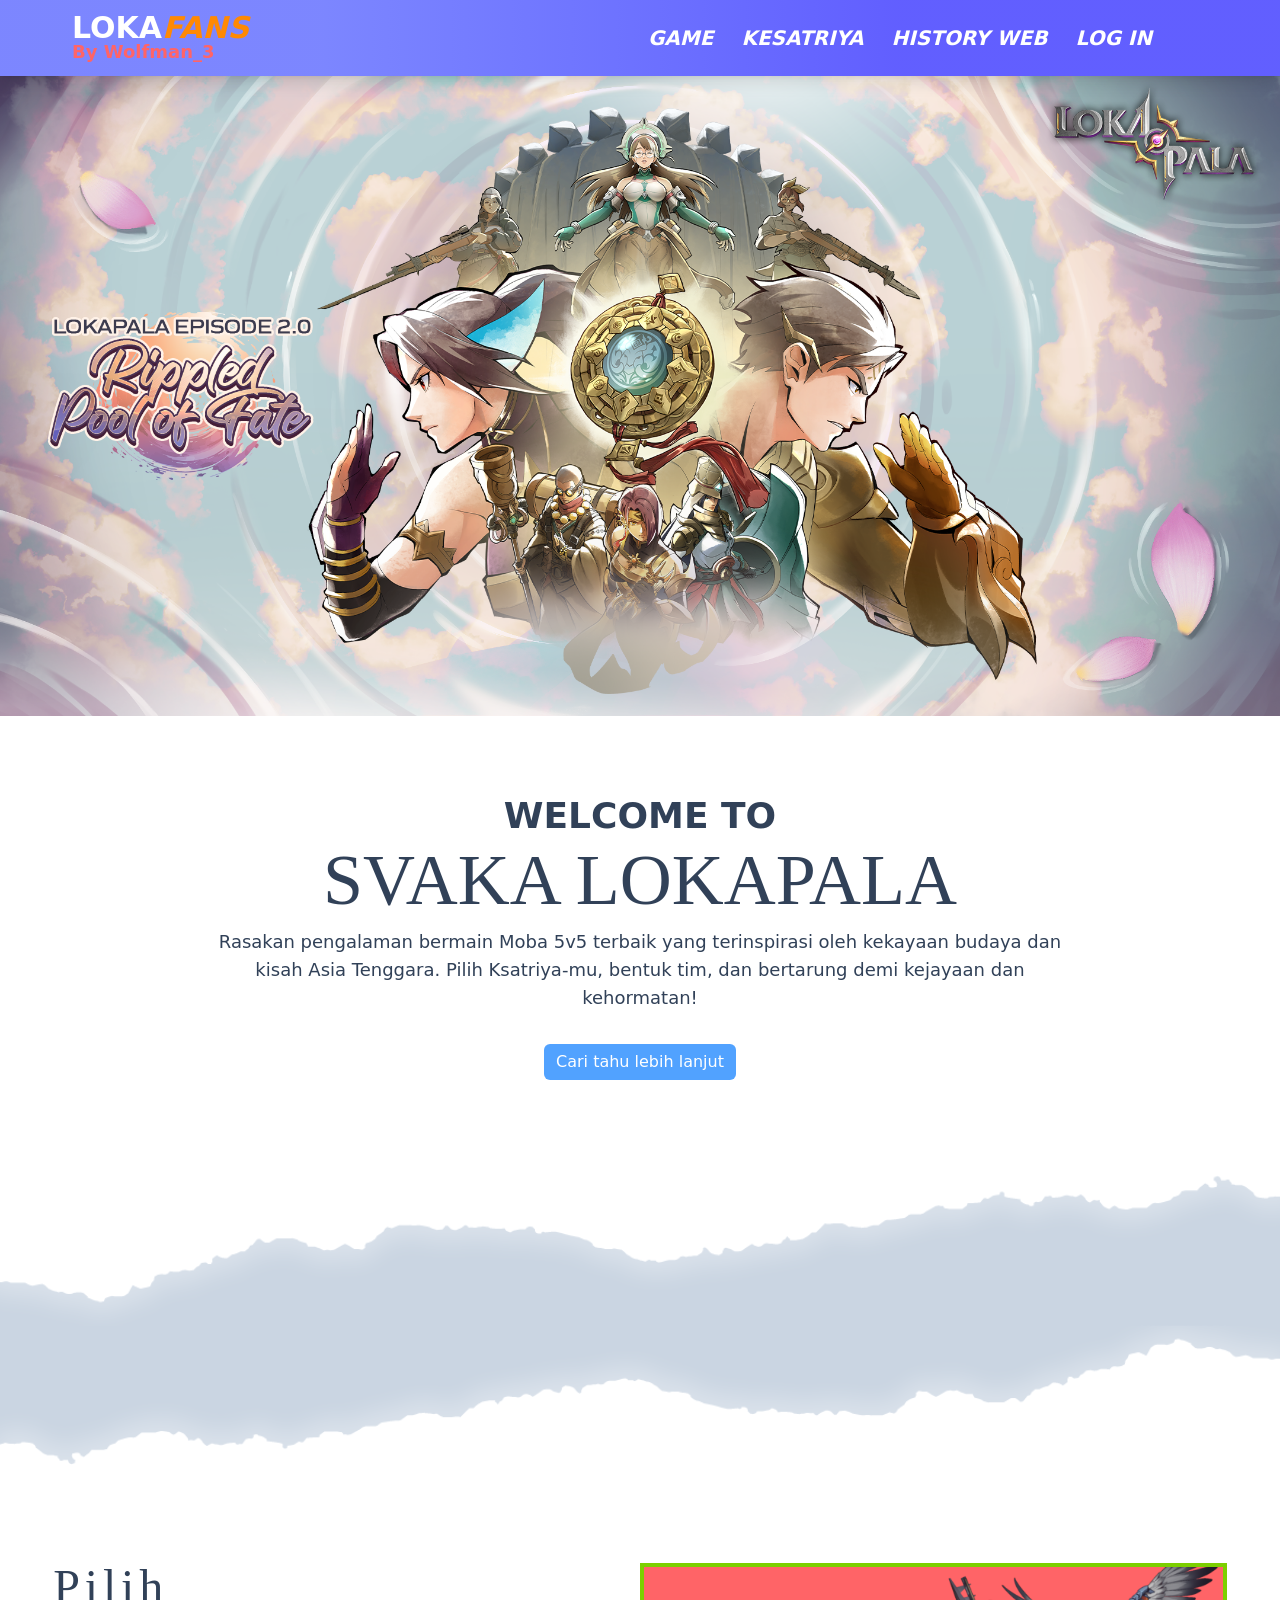
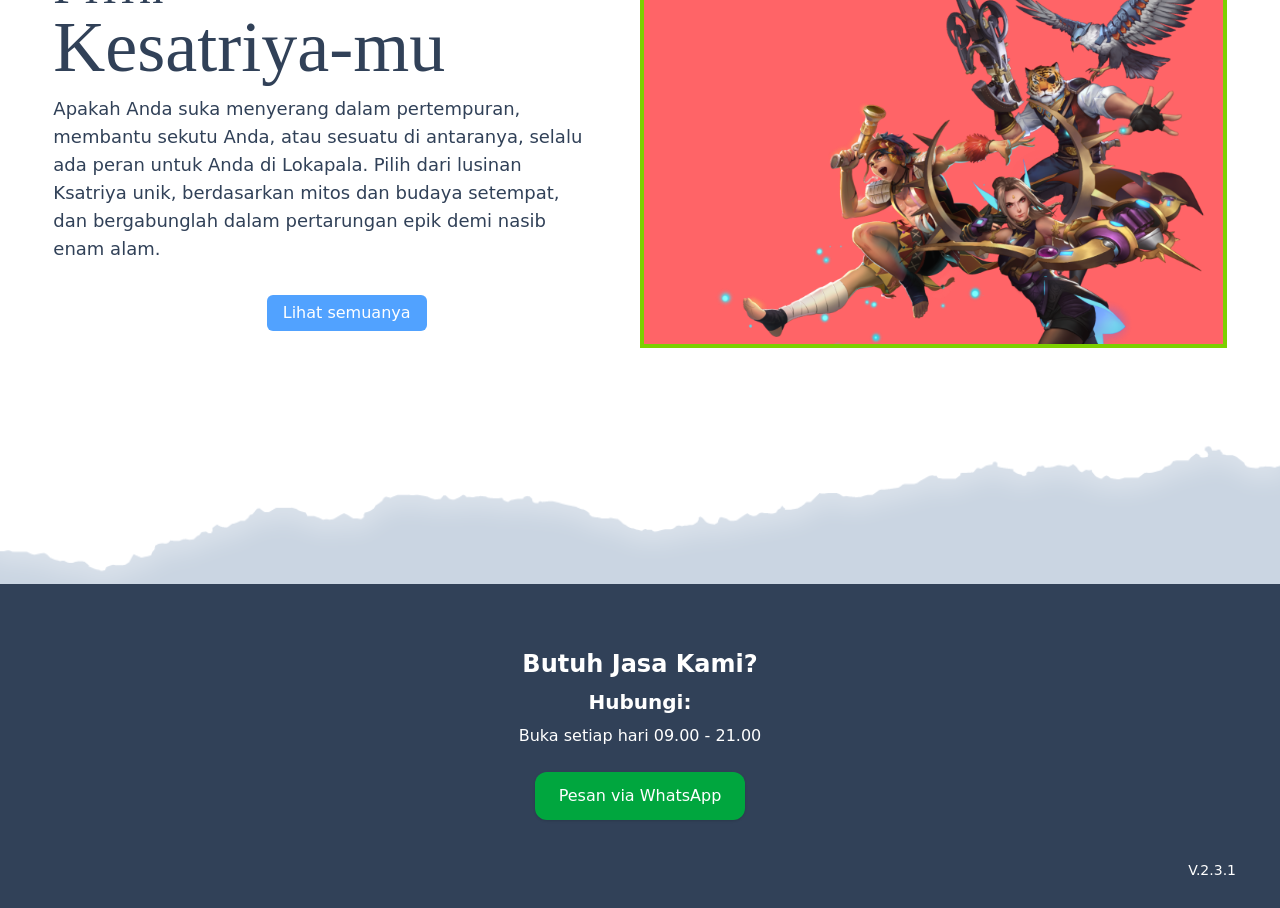
<file: index.html>
<!DOCTYPE html>
<html lang="en">
<head>
    <meta charset="UTF-8">
    <meta name="viewport" content="width=device-width, initial-scale=1.0">
    <title>Home</title>
    <link rel="stylesheet" href="css/output.css">
</head>
<body>
    <!-- Awal Navbar -->
    <nav class="sticky top-0 z-100 py-3 pl-4 shadow-lg sm:py-2.5 sm:pl-6 lg:pl-8 bg-linear-to-r from-indigo-400 from-25% to-indigo-500 to-70% flex justify-between">
        <div class="lg:ml-10">
            <a href="index.html" class="text-2xl font-bold text-white lg:text-3xl">LOKA<span class="italic text-orange-400">FANS</span></a>
            <h2 class="-mt-2 text-sm font-semibold text-red-400 lg:text-lg">By Wolfman_3</h2>
        </div>

        <div class="items-center hidden mr-32 font-bold text-white lg:flex lg:text-xl">
            <a href="game.html" class="italic hover:text-orange-400 mr-7 hover:text-shadow-white hover:text-shadow-lg/35">GAME</a>
            <a href="kesatriya.html" class="italic hover:text-orange-400 mr-7 hover:text-shadow-white hover:text-shadow-lg/35">KESATRIYA</a>
            <a href="history.html" class="italic hover:text-orange-400 mr-7 hover:text-shadow-white hover:text-shadow-lg/35">HISTORY WEB</a>
            <a href="login.html" class="italic hover:text-orange-400 hover:text-shadow-white hover:text-shadow-lg/35">LOG IN</a>
        </div>

        <div class="flex items-center pr-5 sm:pr-6 lg:hidden">
            <button id="hamburger-button" class="text-2xl font-bold text-white cursor-pointer">
                ☰
            </button>
        </div>
    </nav>
    <!-- Akhir Navbar -->

    <!-- Penutup Navbar -->
    <div id="penutupnav" class="fixed top-0 bottom-0 left-0 right-0 hidden transition-all duration-1000 bg-black z-101 opacity-45"></div>
    <!-- Akhir Penutup Navbar -->

    <!-- Navbar Kedua -->
    <div id="menu" class="fixed top-0 bottom-0 right-0 w-56 md:w-64 bg-linear-to-r from-indigo-400 from-0% to-indigo-500 to-55% z-102 text-xl text-white lg:hidden translate-x-56 md:translate-x-64 transition-all duration-700">
        <button id="close-button" class="absolute text-2xl cursor-pointer right-4 top-5 sm:right-6 sm:top-6 md:top-7">
            ✕
        </button>

        <div class="flex flex-col mt-24 italic font-semibold ml-7 md:ml-8">
            <a href="game.html" class="w-40 py-3 border-t-2 border-gray-400 border-solid hover:text-orange-400 md:w-44">Game</a>
            <a href="kesatriya.html" class="w-40 py-3 border-t-2 border-gray-400 border-solid hover:text-orange-400 md:w-44">Kesatriya</a>
            <a href="history.html" class="w-40 py-3 border-t-2 border-gray-400 border-solid hover:text-orange-400 md:w-44">History Web</a>
            <a href="login.html" class="w-40 py-3 border-t-2 border-gray-400 border-solid hover:text-orange-400 md:w-44">Log In</a>
        </div>
    </div>
    <!-- Akhir Navbar Kedua -->

    <div class="bg-slate-300">
    <div class="min-h-8">
        <img src="lokapala/jumbotron/phone.png" alt="lokapala" class="sm:hidden">
        <img src="lokapala/jumbotron/tab.png" alt="lokapala" class="hidden sm:block lg:hidden">
        <img src="lokapala/jumbotron/laptop.png" alt="lokapala" class="hidden lg:block">
    </div>

    <div class="py-10 text-center bg-white text-slate-700 lg:py-20">
        <h1 class="text-xl font-bold md:mb-2 sm:text-3xl lg:text-4xl">WELCOME TO</h1>
        <h2 class="font-serif text-3xl font-medium sm:text-6xl lg:text-7xl">SVAKA LOKAPALA</h2>
        
        <p class="w-10/12 mx-auto my-3 text-sm lg:w-8/12 lg:text-lg">Rasakan pengalaman bermain Moba 5v5 terbaik yang terinspirasi oleh kekayaan budaya dan kisah Asia Tenggara. Pilih Ksatriya-mu, bentuk tim, dan bertarung demi kejayaan dan kehormatan!</p>
        
        <button class="mt-3 text-sm text-white bg-blue-400 w-44 md:w-48 lg:mt-5 hover:bg-blue-600 rounded-md p-1.5 lg:text-base"><a href="<?= base_url('Game'); ?>">Cari tahu lebih lanjut</a></button>
    </div>
    <img src="lokapala/kertas3.png" class="w-full -mt-1" alt="">

    <img src="lokapala/kertas2.png" class="w-full rotate-180" alt="">
    <div class="py-10 -mt-1 bg-white">
        <div class="justify-between w-11/12 mx-auto lg:flex">
            <div class="mb-4 text-center lg:w-1/2 text-slate-700">
                <h2 class="font-serif text-3xl font-medium tracking-widest sm:text-4xl lg:text-5xl lg:text-left">Pilih</h2>
                <h2 class="font-serif text-3xl font-medium sm:text-6xl lg:text-7xl lg:text-left">Kesatriya-mu</h2>

                <p class="w-11/12 mx-auto my-3 text-sm lg:text-left lg:text-lg lg:mx-0">Apakah Anda suka menyerang dalam pertempuran, membantu sekutu Anda, atau sesuatu di antaranya, selalu ada peran untuk Anda di Lokapala. Pilih dari lusinan Ksatriya unik, berdasarkan mitos dan budaya setempat, dan bergabunglah dalam pertarungan epik demi nasib enam alam.</p>

                <button class="text-sm mx-auto lg:text-base text-white bg-blue-400 hover:bg-blue-600 rounded-md p-1.5 mt-3 w-36 md:w-40 lg:mt-5">
                    <a href="html/kesatriya.html">Lihat semuanya</a>
                </button>
            </div>

            <div class="border-2 md:w-3/4 md:mx-auto lg:w-1/2 md:border-4 border-lime-500">
                <div class="overflow-hidden">
                    <div class="flex transition-transform duration-1000 ease-in-out slider" id="slider1">
                        <!-- Slide 1 -->
                        <div class="min-w-full bg-red-400 slide">
                            <img src="lokapala/slide/slide1.png" alt="Slide 1" class="w-full">
                        </div>
                        <!-- Slide 2 -->
                        <div class="min-w-full bg-yellow-400 slide">
                            <img src="lokapala/slide/slide2.png" alt="Slide 2" class="w-full">
                        </div>
                        <!-- Slide 3 -->
                        <div class="min-w-full bg-blue-400 slide">
                            <img src="lokapala/slide/slide3.png" alt="Slide 3" class="w-full">
                        </div>
                        <!-- Slide 4 -->
                        <div class="min-w-full bg-purple-400 slide">
                            <img src="lokapala/slide/slide4.png" alt="Slide 4" class="w-full">
                        </div>
                    </div>
                </div>
            </div>
        </div>
    </div>
    <img src="lokapala/kertas2.png" class="w-full -mt-1" alt="">
</div>

<script>
    /* fungsi slide auto di beranda */
    function autoSlide(sliderId) {
        const slider = document.getElementById(sliderId);
        const slides = Array.from(slider.children);
        let currentIndex = 0;

        function showNextSlide() {
            currentIndex = (currentIndex < slides.length - 1) ? currentIndex + 1 : 0;
            slider.style.transform = `translateX(-${currentIndex * 100}%)`;
        }

        // Initialize the first slide
        showNextSlide();

        // Set interval for auto sliding
        setInterval(showNextSlide, 6000);
    }

    document.addEventListener("DOMContentLoaded", function() {
        // Penundaan 4 detik sebelum fungsi autoSlide dijalankan
        setTimeout(function() {
            autoSlide('slider1');
        }, 4000); // Jeda 4 detik
    });
</script>

  <footer id="kontak" class="px-4 text-center text-white bg-slate-700">
        <div class="pt-16 pb-8">
            <h2 class="mb-2 text-2xl font-bold">Butuh Jasa Kami?</h2>
            <h2 class="mb-2 text-xl font-bold">Hubungi:</h2>
            <p class="mb-2">Buka setiap hari 09.00 - 21.00</p>
            <a href="https://wa.me/62895600687971" class="inline-block px-6 py-3 mt-4 text-white bg-green-600 shadow rounded-xl hover:bg-green-700">Pesan via WhatsApp</a>
        </div>
        <div class="flex items-end justify-end p-3 -mt-5 md:p-4 lg:p-7">
        <h4 class="text-sm">
            V.2.3.1
        </h4>
    </div>
    </footer>
    <script src="js/script.js"></script>
    </body>
</html>
</file>
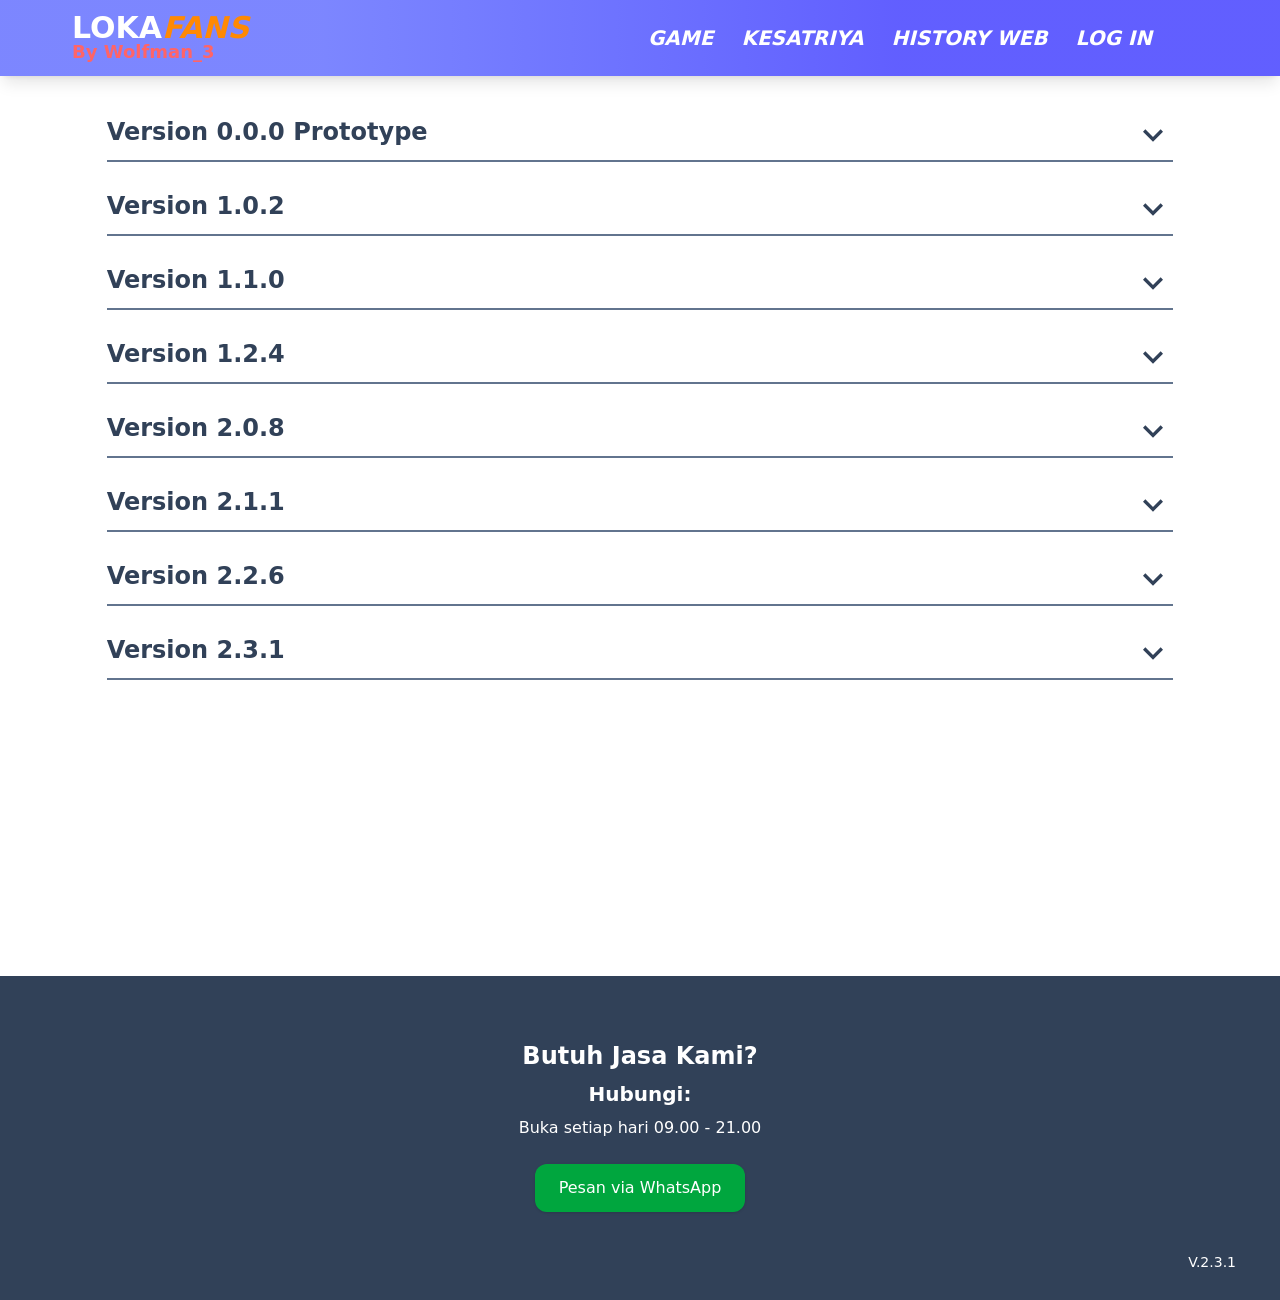
<file: history.html>
<!DOCTYPE html>
<html lang="en">
<head>
    <meta charset="UTF-8">
    <meta name="viewport" content="width=device-width, initial-scale=1.0">
    <title>History</title>
    <link rel="stylesheet" href="css/output.css">
</head>
<body>
    <!-- Awal Navbar -->
    <nav class="sticky top-0 z-100 py-3 pl-4 shadow-lg sm:py-2.5 sm:pl-6 lg:pl-8 bg-linear-to-r from-indigo-400 from-25% to-indigo-500 to-70% flex justify-between">
        <div class="lg:ml-10">
            <a href="index.html" class="text-2xl font-bold text-white lg:text-3xl">LOKA<span class="italic text-orange-400">FANS</span></a>
            <h2 class="-mt-2 text-sm font-semibold text-red-400 lg:text-lg">By Wolfman_3</h2>
        </div>

        <div class="items-center hidden mr-32 font-bold text-white lg:flex lg:text-xl">
            <a href="game.html" class="italic hover:text-orange-400 mr-7 hover:text-shadow-white hover:text-shadow-lg/35">GAME</a>
            <a href="kesatriya.html" class="italic hover:text-orange-400 mr-7 hover:text-shadow-white hover:text-shadow-lg/35">KESATRIYA</a>
            <a href="history.html" class="italic hover:text-orange-400 mr-7 hover:text-shadow-white hover:text-shadow-lg/35">HISTORY WEB</a>
            <a href="login.html" class="italic hover:text-orange-400 hover:text-shadow-white hover:text-shadow-lg/35">LOG IN</a>
        </div>

        <div class="flex items-center pr-5 sm:pr-6 lg:hidden">
            <button id="hamburger-button" class="text-2xl font-bold text-white cursor-pointer">
                ☰
            </button>
        </div>
    </nav>
    <!-- Akhir Navbar -->

    <!-- Penutup Navbar -->
    <div id="penutupnav" class="fixed top-0 bottom-0 left-0 right-0 hidden transition-all duration-1000 bg-black z-101 opacity-45"></div>
    <!-- Akhir Penutup Navbar -->

    <!-- Navbar Kedua -->
    <div id="menu" class="fixed top-0 bottom-0 right-0 w-56 md:w-64 bg-linear-to-r from-indigo-400 from-0% to-indigo-500 to-55% z-102 text-xl text-white lg:hidden translate-x-56 md:translate-x-64 transition-all duration-700">
        <button id="close-button" class="absolute text-2xl cursor-pointer right-4 top-5 sm:right-6 sm:top-6 md:top-7">
            ✕
        </button>

        <div class="flex flex-col mt-24 italic font-semibold ml-7 md:ml-8">
            <a href="game.html" class="w-40 py-3 border-t-2 border-gray-400 border-solid hover:text-orange-400 md:w-44">Game</a>
            <a href="kesatriya.html" class="w-40 py-3 border-t-2 border-gray-400 border-solid hover:text-orange-400 md:w-44">Kesatriya</a>
            <a href="history.html" class="w-40 py-3 border-t-2 border-gray-400 border-solid hover:text-orange-400 md:w-44">History Web</a>
            <a href="login.html" class="w-40 py-3 border-t-2 border-gray-400 border-solid hover:text-orange-400 md:w-44">Log In</a>
        </div>
    </div>
    <!-- Akhir Navbar Kedua -->

    <div class="container min-h-screen pt-3 pb-12 mx-auto mini:pt-5">
    <div class="w-10/12 mx-auto">
        <button class="flex justify-between w-full border-b-2 version border-slate-500 text-slate-700 mt-7 md:pb-1" data-target="version-000">
            <h1 class="text-xl font-bold md:text-2xl">Version 0.0.0 Prototype</h1>
            <svg xmlns="http://www.w3.org/2000/svg" height="24px" viewBox="0 -960 960 960" width="24px" fill="currentColor" class="w-9 h-9 md:w-10 md:h-10"><path d="M480-344 240-584l56-56 184 184 184-184 56 56-240 240Z"/></svg>
        </button>
        <div id="version-000" class="h-0 overflow-hidden">
            <p class="text-sm text-justify -translate-y-full lg:text-base indent-8">
                Tampilan ini adalah prototipe awal untuk menu Kesatriya yang mencakup navbar dan sidebar. Saat ini, desain ini hanya dioptimalkan untuk perangkat mobile, sementara versi untuk tablet dan desktop masih belum tersedia.
            </p>
            <p class="pb-2 text-sm text-right -translate-y-full">Update : 16/7/2024</p>
        </div>
    </div>

    <div class="w-10/12 mx-auto">
        <button class="flex justify-between w-full border-b-2 version border-slate-500 text-slate-700 mt-7 md:pb-1" data-target="version-102">
            <h1 class="text-xl font-bold md:text-2xl">Version 1.0.2</h1>
            <svg xmlns="http://www.w3.org/2000/svg" height="24px" viewBox="0 -960 960 960" width="24px" fill="currentColor" class="w-9 h-9 md:w-10 md:h-10"><path d="M480-344 240-584l56-56 184 184 184-184 56 56-240 240Z"/></svg>
        </button>
        <div id="version-102" class="h-0 overflow-hidden">
            <p class="pb-2 text-sm text-justify -translate-y-full lg:text-base indent-8">
                Desain prototipe sudah dieksekusi beserta banyak penambahan fitur, seperti judul dan teks pembuka yang ada lebih dulu sebelum daftar kesatriya, filter kesatriya sederhana, footer, dan informasi detail mengenai kesatriya tertentu yang muncul saat menekan suatu kesatriya yang mana ini belum sempurna. Pada versi ini telah menggunakan backend/database untuk menyimpan data kesatriya, sehingga website menjadi dinamis.
            </p>
            <p class="pb-2 text-sm text-right -translate-y-full">Update : 26/8/2024</p>
        </div>
    </div>

    <div class="w-10/12 mx-auto">
        <button class="flex justify-between w-full border-b-2 version border-slate-500 text-slate-700 mt-7 md:pb-1" data-target="version-110">
            <h1 class="text-xl font-bold md:text-2xl">Version 1.1.0</h1>
                <svg xmlns="http://www.w3.org/2000/svg" height="24px" viewBox="0 -960 960 960" width="24px" fill="currentColor" class="w-9 h-9 md:w-10 md:h-10"><path d="M480-344 240-584l56-56 184 184 184-184 56 56-240 240Z"/></svg>
        </button>
        <div id="version-110" class="h-0 overflow-hidden">
            <p class="pb-2 text-sm text-justify -translate-y-full lg:text-base indent-8">
                Pada versi ini, tak ada penambahan fitur apapun. Versi ini fokus dalam pengoptimalan website dari versi sebelumnya serta penambahan detail info kesatriya yang masih kosong dan pembaharuan kecil terhadap fitur dan desain yang sudah ada. 
            </p>
            <p class="pb-2 text-sm text-right -translate-y-full">Update : 8/9/2024</p>
        </div>
    </div>

    <div class="w-10/12 mx-auto">
        <button class="flex justify-between w-full border-b-2 version border-slate-500 text-slate-700 mt-7 md:pb-1" data-target="version-124">
            <h1 class="text-xl font-bold md:text-2xl">Version 1.2.4</h1>
            <svg xmlns="http://www.w3.org/2000/svg" height="24px" viewBox="0 -960 960 960" width="24px" fill="currentColor" class="w-9 h-9 md:w-10 md:h-10"><path d="M480-344 240-584l56-56 184 184 184-184 56 56-240 240Z"/></svg>
        </button>
        <div id="version-124" class="h-0 overflow-hidden">
            <p class="pb-2 text-sm text-justify -translate-y-full lg:text-base indent-8">
                Versi ini menjadi versi terakhir untuk versi 1.0.0. Pembaharuan kali ini ada penambahan fitur pencarian kesatriya melalui input nama yang mana ini memberikan kemudahan kepada user dalam mencari kesatriya tertentu. Namun, data dalam database yang digunakan untuk website ini berbeda dengan versi sebelum-sebelumnya yang mana data dalam versi ini hanyalah data random, sehingga tidak adanya penambahan kesatriya dan info detailnya.
            </p>
            <p class="pb-2 text-sm text-justify -translate-y-full lg:text-base indent-8">
                Dalam versi ini juga terdapat fitur login yang terbagi menjadi 2 jenis, yaitu sebagai developer dan sebagai user. Saat ini, fitur ini hanya bekerja untuk login sebagai developer yang mana jika Sang developer melakukan login, maka akan memunculkan 3 fitur unggulan yang ada pada update versi ini.
            </p>
            <p class="pb-2 text-sm text-justify -translate-y-full lg:text-base indent-8">
                Tiga fitur tersebut adalah :
            </p>
            <ol class="ml-5 text-sm list-decimal lg:text-base">
                <li class="mb-2">
                    <ol class="list-none">
                        <li class="font-semibold">
                            Tambah Kesatriya
                        </li>
                        <li class="indent-8">
                            Pada fitur ini developer dapat menambahkan kesatriya, mulai dari nama, julukan, role, skill, kisah, skin, ulasan, dan lain-lain yang berhubungan mengenai kesatriya yang akan ditambahkan.
                        </li>
                    </ol>
                </li>
                <li class="mb-2">
                    <ol class="list-none">
                        <li class="font-semibold">
                            Ubah Kesatriya
                        </li>
                        <li class="indent-8">
                            Fitur ini hampir mirip dengan fitur tambah kestriya. Namun, dengan tujuan mengubah data dan detail kesatriya yang mungkin telah berubah atau salah saat diinput. Jika fitur sebelumnya berada di halaman daftar kesatriya setelah developer melakukan login, maka fitur ini berada pada halaman detail kesatriya yang mana sudah diintegrasikan langsung dengan kesatriya apa yang tengah dibuka.
                        </li>
                        <li class="indent-8">
                            Akan tetapi, fitur ini memiliki segudang bug dikarenakan masih dalam tahap eksperimental. Oleh karena itu, fitur ini terpaksa saya blok untuk keamanan data.
                        </li>
                    </ol>
                </li>
                <li class="mb-2">
                    <ol class="list-none">
                        <li class="font-semibold">
                            Hapus Kesatriya
                        </li>
                        <li class="indent-8">
                            Fitur ini berada di tempat yang sama dengan fitur ubah kesatriya. Berbeda dengan fitur tersebut, fitur ini mampu berjalan lancar sesuai dengan fungsi yang seharusnya.
                        </li>
                    </ol>
                </li>
            </ol>
            <p class="pb-2 text-sm text-right -translate-y-full">Update : 21/10/2024</p>
        </div>
    </div>

    <div class="w-10/12 mx-auto">
        <button class="flex justify-between w-full border-b-2 version border-slate-500 text-slate-700 mt-7 md:pb-1" data-target="version-208">
            <h1 class="text-xl font-bold md:text-2xl">Version 2.0.8</h1>
            <svg xmlns="http://www.w3.org/2000/svg" height="24px" viewBox="0 -960 960 960" width="24px" fill="currentColor" class="w-9 h-9 md:w-10 md:h-10"><path d="M480-344 240-584l56-56 184 184 184-184 56 56-240 240Z"/></svg>
        </button>
        <div id="version-208" class="h-0 overflow-hidden">
            <p class="pb-2 text-sm text-justify -translate-y-full lg:text-base indent-8">
                Setelah bulan lalu saya tidak melakukan update apapun, website Lokapalafanspage telah kembali dengan nama baru yaitu LOKAFANS dengan tampilan yang lebih fresh. Semuanya dibuat ulang dari nol dengan mempertahankan beberapa aspek yang telah ditentukan pada versi sebelumnya. Karena website ini dibuat ulang, banyak fitur yang telah ada kini menjadi tiada. Versi ini tidak terhubung ke backend/database yang mana itu berarti versi ini tak memiliki data apapun mengenai kesatriya.
            </p>
            <p class="pb-2 text-sm text-justify -translate-y-full lg:text-base indent-8">
                Namun, sisi positifnya pada versi ini telah ditambahkan responsive design yang akan menyesuaikan tampilan website berdasarkan ukuran perangkat yang mengaksesnnya dan juga versi ini menggunakan library tailwind css untuk mempercepat dan mempermudah pengembangan di bagian frontend.
            </p>
            <p class="pb-2 text-sm text-right -translate-y-full">Update : 3/12/2024</p>
        </div>
    </div>

    <div class="w-10/12 mx-auto">
        <button class="flex justify-between w-full border-b-2 version border-slate-500 text-slate-700 mt-7 md:pb-1" data-target="version-211">
            <h1 class="text-xl font-bold md:text-2xl">Version 2.1.1</h1>
            <svg xmlns="http://www.w3.org/2000/svg" height="24px" viewBox="0 -960 960 960" width="24px" fill="currentColor" class="w-9 h-9 md:w-10 md:h-10"><path d="M480-344 240-584l56-56 184 184 184-184 56 56-240 240Z"/></svg>
        </button>
        <div id="version-211" class="h-0 overflow-hidden">
            <p class="pb-2 text-sm text-justify -translate-y-full lg:text-base indent-8">
                Pembaharuan pertama di tahun 2025. Kali ini saya menghadirkan halaman game yang akan menjadi wadah informasi umum mengenai game lokapala, sedangkan tombol menuju halaman beranda sendiri telah saya gabungkan dengan nama website yang ada di pojok kiri atas.
            </p>
            <p class="pb-2 text-sm text-justify -translate-y-full lg:text-base indent-8">
                Beberapa bug telah saya perbaiki dan halaman beranda telah saya isi sekadarnya dengan fitur slide gambar otomatis yang masih belum dapat dikatakan sempurna. Satu lagi, halaman login telah memiliki tampilan untuk login. Namun, sekali lagi masih belum dapat digunakan.
            </p>
            <p class="pb-2 text-sm text-right -translate-y-full">Update : 2/1/2025</p>
        </div>
    </div>

    <div class="w-10/12 mx-auto">
        <button class="flex justify-between w-full border-b-2 version border-slate-500 text-slate-700 mt-7 md:pb-1" data-target="version-226">
            <h1 class="text-xl font-bold md:text-2xl">Version 2.2.6</h1>
            <svg xmlns="http://www.w3.org/2000/svg" height="24px" viewBox="0 -960 960 960" width="24px" fill="currentColor" class="w-9 h-9 md:w-10 md:h-10"><path d="M480-344 240-584l56-56 184 184 184-184 56 56-240 240Z"/></svg>
        </button>
        <div id="version-226" class="h-0 overflow-hidden">
            <p class="pb-2 text-sm text-justify -translate-y-full lg:text-base indent-8">
                Halaman game telah saya isi dengan informasi mengenai game lokapala meskipun masih belum semua. Lalu, pembaharuan versi ini menyempurnakan fitur slide otomatis dan menambah variasi berupa slide manual untuk vahanamukha. Beberapa bug telah saya perbaiki kembali dan untuk pewarnaan navbar telah saya tetapkan untuk ke depannya.
            </p>
            <p class="pb-2 text-sm text-justify -translate-y-full lg:text-base indent-8">
                Saya juga melakukan beberapa penyesuaian untuk kenyamanan user dari masukan yang saya dapat. Di antaranya adalah penyesuaian ukuran tombol 'Cari tahu lebih lanjut' dan 'Lihat semuanya' pada halaman beranda yang telah saya perkecil, menambah luas tombol preview history web pada semua versi, dan kemudahan menutup sidebar pada layar ponsel dan tab yang sudah dapat melalui area hitam pada layar. Pada bagian hitam tersebut telah saya berikan delay selama 0,6s sebelum menghilang saat close.
            </p>
            <p class="pb-2 text-sm text-justify -translate-y-full lg:text-base indent-8">
                Pembaharuan kepada website lokafans.rf.gd saat ini tergolong sangat lambat dikarenakan kesibukan saya dan status saya yang masih belajar dalam mengembangkan website. Akan tetapi, saya menetapkan target untuk pembaharuan bulan depan adalah penambahan backend sehingga website versi selanjutkan akan menjadi dinamis kembali.
            </p>
            <p class="pb-2 text-sm text-right -translate-y-full">Update : 6/2/2025</p>
        </div>
    </div>

    <div class="w-10/12 mx-auto">
        <button class="flex justify-between w-full border-b-2 version border-slate-500 text-slate-700 mt-7 md:pb-1" data-target="version-231">
            <h1 class="text-xl font-bold md:text-2xl">Version 2.3.1</h1>
            <svg xmlns="http://www.w3.org/2000/svg" height="24px" viewBox="0 -960 960 960" width="24px" fill="currentColor" class="w-9 h-9 md:w-10 md:h-10"><path d="M480-344 240-584l56-56 184 184 184-184 56 56-240 240Z"/></svg>
        </button>
        <div id="version-231" class="h-0 overflow-hidden">
            <p class="pb-2 text-sm text-justify -translate-y-full lg:text-base indent-8">
                Setelah melakukan update untuk yang kesekian kalinya pada versi 2.0, akhirnya website ini telah menghadirkan backend untuk menyimpan beragam informasi terutama detail kesatriya untuk mempermudah ditampilkan dan ditambahkan melalui fitur yang akan ditambahkan akan detang.
            </p>
            <p class="pb-2 text-sm text-justify -translate-y-full lg:text-base indent-8">
                Sebuah halaman yang memuat detail kesatriya yang disimpan pada database telah dibuat, yang dapat diakses melalui halaman kesatriya. Meskipun data yang ditampilkan masih belum terlalu lengkap dan akurat.
            </p>
            <p class="pb-2 text-sm text-right -translate-y-full">Update : 2/3/2025</p>
        </div>
    </div>
</div>

  <footer id="kontak" class="px-4 text-center text-white bg-slate-700">
        <div class="pt-16 pb-8">
            <h2 class="mb-2 text-2xl font-bold">Butuh Jasa Kami?</h2>
            <h2 class="mb-2 text-xl font-bold">Hubungi:</h2>
            <p class="mb-2">Buka setiap hari 09.00 - 21.00</p>
            <a href="https://wa.me/62895600687971" class="inline-block px-6 py-3 mt-4 text-white bg-green-600 shadow rounded-xl hover:bg-green-700">Pesan via WhatsApp</a>
        </div>
        <div class="flex items-end justify-end p-3 -mt-5 md:p-4 lg:p-7">
        <h4 class="text-sm">
            V.2.3.1
        </h4>
    </div>
    </footer>
    <script src="js/script.js"></script>
    </body>
</html>
</file>
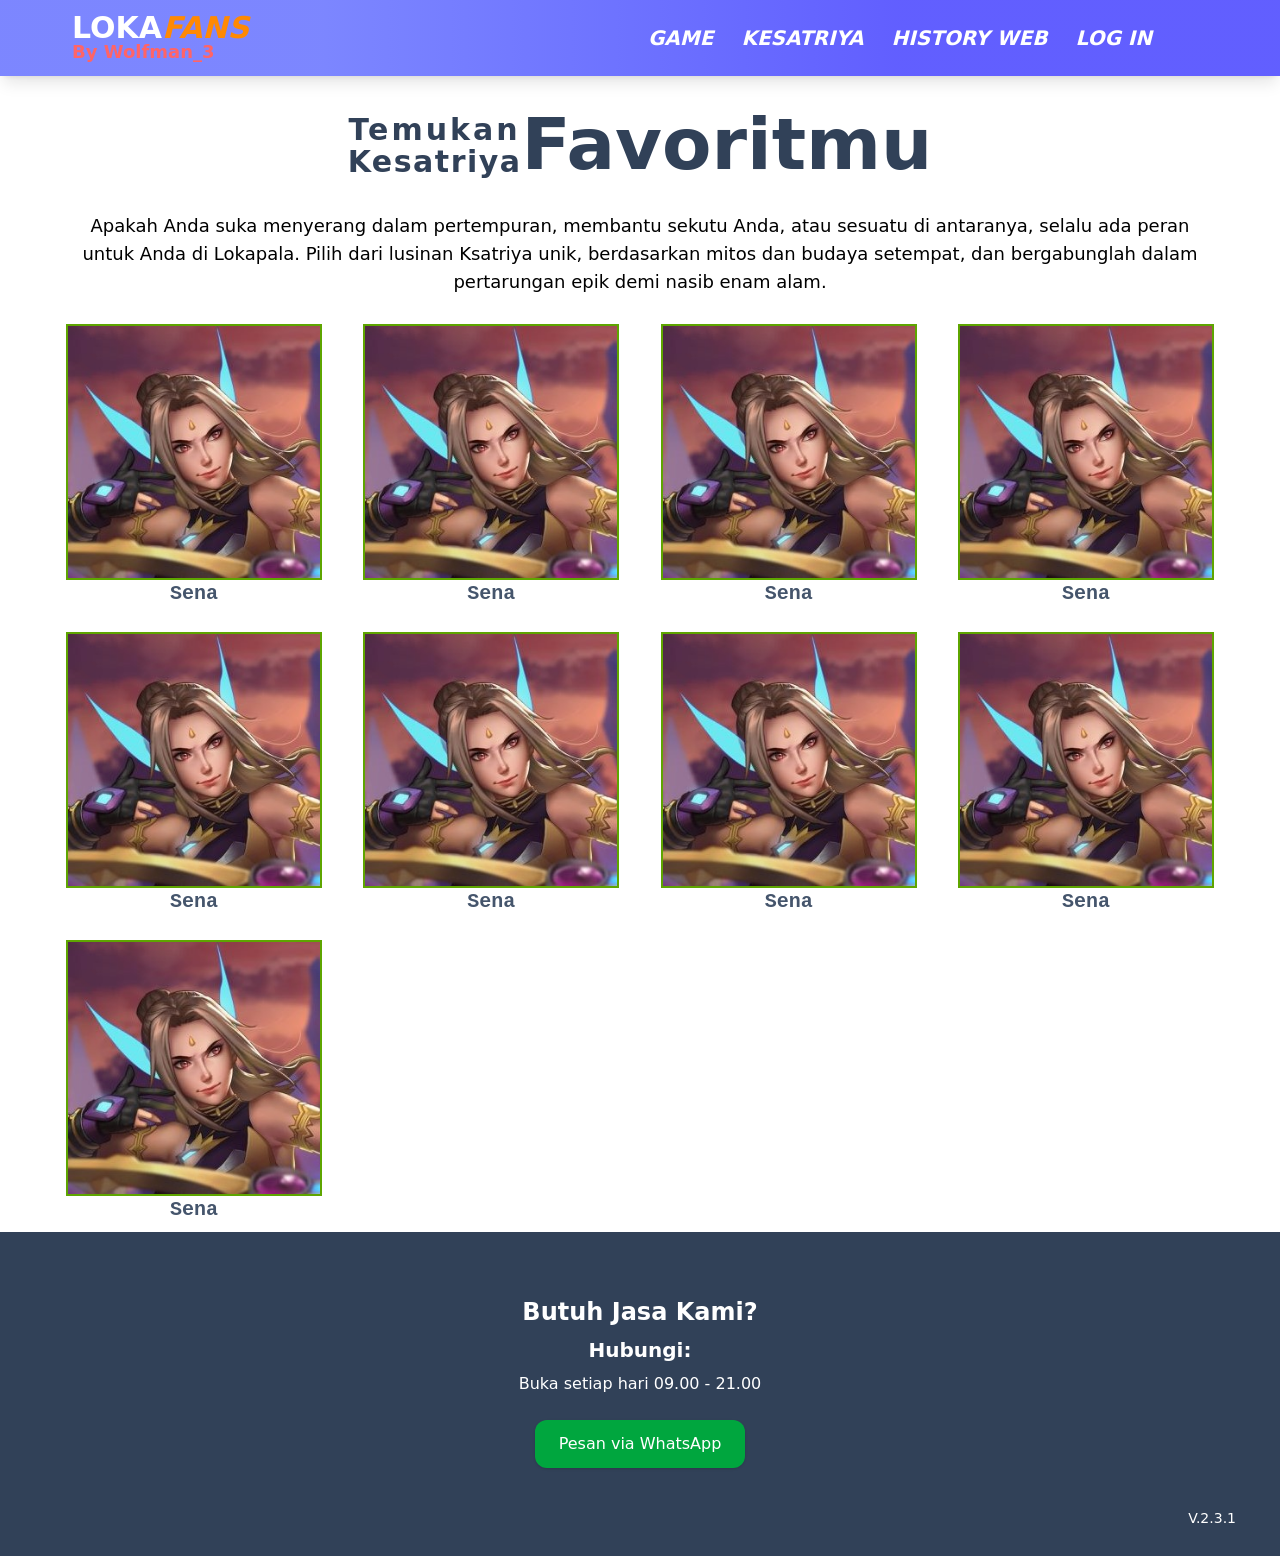
<file: kesatriya.html>
<!DOCTYPE html>
<html lang="en">
<head>
    <meta charset="UTF-8">
    <meta name="viewport" content="width=device-width, initial-scale=1.0">
    <title>Kesatriya</title>
    <link rel="stylesheet" href="css/output.css">
</head>
<body>
    <!-- Awal Navbar -->
    <nav class="sticky top-0 z-100 py-3 pl-4 shadow-lg sm:py-2.5 sm:pl-6 lg:pl-8 bg-linear-to-r from-indigo-400 from-25% to-indigo-500 to-70% flex justify-between">
        <div class="lg:ml-10">
            <a href="index.html" class="text-2xl font-bold text-white lg:text-3xl">LOKA<span class="italic text-orange-400">FANS</span></a>
            <h2 class="-mt-2 text-sm font-semibold text-red-400 lg:text-lg">By Wolfman_3</h2>
        </div>

        <div class="items-center hidden mr-32 font-bold text-white lg:flex lg:text-xl">
            <a href="game.html" class="italic hover:text-orange-400 mr-7 hover:text-shadow-white hover:text-shadow-lg/35">GAME</a>
            <a href="kesatriya.html" class="italic hover:text-orange-400 mr-7 hover:text-shadow-white hover:text-shadow-lg/35">KESATRIYA</a>
            <a href="history.html" class="italic hover:text-orange-400 mr-7 hover:text-shadow-white hover:text-shadow-lg/35">HISTORY WEB</a>
            <a href="login.html" class="italic hover:text-orange-400 hover:text-shadow-white hover:text-shadow-lg/35">LOG IN</a>
        </div>

        <div class="flex items-center pr-5 sm:pr-6 lg:hidden">
            <button id="hamburger-button" class="text-2xl font-bold text-white cursor-pointer">
                ☰
            </button>
        </div>
    </nav>
    <!-- Akhir Navbar -->

    <!-- Penutup Navbar -->
    <div id="penutupnav" class="fixed top-0 bottom-0 left-0 right-0 hidden transition-all duration-1000 bg-black z-101 opacity-45"></div>
    <!-- Akhir Penutup Navbar -->

    <!-- Navbar Kedua -->
    <div id="menu" class="fixed top-0 bottom-0 right-0 w-56 md:w-64 bg-linear-to-r from-indigo-400 from-0% to-indigo-500 to-55% z-102 text-xl text-white lg:hidden translate-x-56 md:translate-x-64 transition-all duration-700">
        <button id="close-button" class="absolute text-2xl cursor-pointer right-4 top-5 sm:right-6 sm:top-6 md:top-7">
            ✕
        </button>

        <div class="flex flex-col mt-24 italic font-semibold ml-7 md:ml-8">
            <a href="game.html" class="w-40 py-3 border-t-2 border-gray-400 border-solid hover:text-orange-400 md:w-44">Game</a>
            <a href="kesatriya.html" class="w-40 py-3 border-t-2 border-gray-400 border-solid hover:text-orange-400 md:w-44">Kesatriya</a>
            <a href="history.html" class="w-40 py-3 border-t-2 border-gray-400 border-solid hover:text-orange-400 md:w-44">History Web</a>
            <a href="login.html" class="w-40 py-3 border-t-2 border-gray-400 border-solid hover:text-orange-400 md:w-44">Log In</a>
        </div>
    </div>
    <!-- Akhir Navbar Kedua -->

    <div class="my-4 font-bold text-center text-slate-700 md:hidden">
    <h1 class="-mb-2 text-xl">Temukan</h1>
    <h1 class="text-4xl">Kesatriya</h1>
    <h1 class="-mt-1 text-xl">Favoritmu</h1>
</div>

<div class="justify-center hidden my-8 font-bold text-center md:flex text-slate-700">
    <div class="text-3xl">
        <h1 class="mt-1 tracking-widest">Temukan</h1>
        <h1 class="-mt-1 tracking-wider">Kesatriya</h1>
    </div>
    <h1 class="text-7xl">Favoritmu</h1>
</div>

<p class="px-5 mb-5 text-sm text-center lg:text-lg md:px-20 lg:mb-7">
    Apakah Anda suka menyerang dalam pertempuran, membantu sekutu Anda, atau sesuatu di antaranya, selalu ada peran untuk Anda di Lokapala. Pilih dari lusinan Ksatriya unik, berdasarkan mitos dan budaya setempat, dan bergabunglah dalam pertarungan epik demi nasib enam alam.
</p>

<div class="container grid grid-cols-2 min-[330px]:w-11/12 mx-auto sm:grid-cols-3 md:gap-4 lg:grid-cols-3 xl:grid-cols-4">
    <div class="mb-2 group">
        <div class="overflow-hidden mx-auto aspect-square transition-all duration-700 ease-linear group-hover:rounded-tl-3xl group-hover:rounded-br-3xl h-36 min-[360px]:h-37 bg-orange-400 border-2 min-[390px]:h-41 sm:h-48 md:h-58 lg:h-72 xl:h-64 border-lime-600">
            <a href="kesatriya-detail.php" class="delayed-link">
                <img src="lokapala/kesatriya/Sena/Sena.jpg" alt="" class="duration-700 group-hover:scale-110 group-hover:opacity-75">
            </a>
        </div>
        <h3 class="font-mono font-semibold text-center font-lg md:text-xl text-slate-600">Sena</h3>
    </div>
    
    <div class="mb-2 group">
        <div class="mx-auto overflow-hidden transition-all duration-700 ease-linear bg-orange-400 border-2 aspect-square group-hover:rounded-tl-3xl group-hover:rounded-br-3xl h-36 min-[390px]:h-41 min-[360px]:h-37 sm:h-48 md:h-58 lg:h-72 xl:h-64 border-lime-600">
            <a href="kesatriya-detail.php" class="delayed-link">
                <img src="lokapala/kesatriya/Sena/Sena.jpg" alt="" class="duration-700 group-hover:scale-110 group-hover:opacity-75">
            </a>
        </div>
        <h3 class="font-mono font-semibold text-center font-lg md:text-xl text-slate-600">Sena</h3>
    </div>

    <div class="mb-2 group">
        <div class="mx-auto overflow-hidden transition-all duration-700 ease-linear bg-orange-400 border-2 aspect-square group-hover:rounded-tl-3xl group-hover:rounded-br-3xl h-36 min-[390px]:h-41 min-[360px]:h-37 sm:h-48 md:h-58 lg:h-72 xl:h-64 border-lime-600">
            <a href="kesatriya-detail.php" class="delayed-link">
                <img src="lokapala/kesatriya/Sena/Sena.jpg" alt="" class="duration-700 group-hover:scale-110 group-hover:opacity-75">
            </a>
        </div>
        <h3 class="font-mono font-semibold text-center font-lg md:text-xl text-slate-600">Sena</h3>
    </div>

    <div class="mb-2 group">
        <div class="mx-auto overflow-hidden transition-all duration-700 ease-linear bg-orange-400 border-2 aspect-square group-hover:rounded-tl-3xl group-hover:rounded-br-3xl h-36 min-[390px]:h-41 min-[360px]:h-37 sm:h-48 md:h-58 lg:h-72 xl:h-64 border-lime-600">
            <a href="kesatriya-detail.php" class="delayed-link">
                <img src="lokapala/kesatriya/Sena/Sena.jpg" alt="" class="duration-700 group-hover:scale-110 group-hover:opacity-75">
            </a>
        </div>
        <h3 class="font-mono font-semibold text-center font-lg md:text-xl text-slate-600">Sena</h3>
    </div>

    <div class="mb-2 group">
        <div class="mx-auto overflow-hidden transition-all duration-700 ease-linear bg-orange-400 border-2 aspect-square group-hover:rounded-tl-3xl group-hover:rounded-br-3xl h-36 min-[390px]:h-41 min-[360px]:h-37 sm:h-48 md:h-58 lg:h-72 xl:h-64 border-lime-600">
            <a href="kesatriya-detail.php" class="delayed-link">
                <img src="lokapala/kesatriya/Sena/Sena.jpg" alt="" class="duration-700 group-hover:scale-110 group-hover:opacity-75">
            </a>
        </div>
        <h3 class="font-mono font-semibold text-center font-lg md:text-xl text-slate-600">Sena</h3>
    </div>

    <div class="mb-2 group">
        <div class="mx-auto overflow-hidden transition-all duration-700 ease-linear bg-orange-400 border-2 aspect-square group-hover:rounded-tl-3xl group-hover:rounded-br-3xl h-36 min-[390px]:h-41 min-[360px]:h-37 sm:h-48 md:h-58 lg:h-72 xl:h-64 border-lime-600">
            <a href="kesatriya-detail.php" class="delayed-link">
                <img src="lokapala/kesatriya/Sena/Sena.jpg" alt="" class="duration-700 group-hover:scale-110 group-hover:opacity-75">
            </a>
        </div>
        <h3 class="font-mono font-semibold text-center font-lg md:text-xl text-slate-600">Sena</h3>
    </div>

    <div class="mb-2 group">
        <div class="mx-auto overflow-hidden transition-all duration-700 ease-linear bg-orange-400 border-2 aspect-square group-hover:rounded-tl-3xl group-hover:rounded-br-3xl h-36 min-[390px]:h-41 min-[360px]:h-37 sm:h-48 md:h-58 lg:h-72 xl:h-64 border-lime-600">
            <a href="kesatriya-detail.php" class="delayed-link">
                <img src="lokapala/kesatriya/Sena/Sena.jpg" alt="" class="duration-700 group-hover:scale-110 group-hover:opacity-75">
            </a>
        </div>
        <h3 class="font-mono font-semibold text-center font-lg md:text-xl text-slate-600">Sena</h3>
    </div>

    <div class="mb-2 group">
        <div class="mx-auto overflow-hidden transition-all duration-700 ease-linear bg-orange-400 border-2 aspect-square group-hover:rounded-tl-3xl group-hover:rounded-br-3xl h-36 min-[390px]:h-41 min-[360px]:h-37 sm:h-48 md:h-58 lg:h-72 xl:h-64 border-lime-600">
            <a href="kesatriya-detail.php" class="delayed-link">
                <img src="lokapala/kesatriya/Sena/Sena.jpg" alt="" class="duration-700 group-hover:scale-110 group-hover:opacity-75">
            </a>
        </div>
        <h3 class="font-mono font-semibold text-center font-lg md:text-xl text-slate-600">Sena</h3>
    </div>
    
    <div class="mb-2 group">
        <div class="mx-auto overflow-hidden transition-all duration-700 ease-linear bg-orange-400 border-2 aspect-square group-hover:rounded-tl-3xl group-hover:rounded-br-3xl h-36 min-[390px]:h-41 min-[360px]:h-37 sm:h-48 md:h-58 lg:h-72 xl:h-64 border-lime-600">
            <a href="kesatriya-detail.php" class="delayed-link">
                <img src="lokapala/kesatriya/Sena/Sena.jpg" alt="" class="duration-700 group-hover:scale-110 group-hover:opacity-75">
            </a>
        </div>
        <h3 class="font-mono font-semibold text-center font-lg md:text-xl text-slate-600">Sena</h3>
    </div>
</div>

  <footer id="kontak" class="px-4 text-center text-white bg-slate-700">
        <div class="pt-16 pb-8">
            <h2 class="mb-2 text-2xl font-bold">Butuh Jasa Kami?</h2>
            <h2 class="mb-2 text-xl font-bold">Hubungi:</h2>
            <p class="mb-2">Buka setiap hari 09.00 - 21.00</p>
            <a href="https://wa.me/62895600687971" class="inline-block px-6 py-3 mt-4 text-white bg-green-600 shadow rounded-xl hover:bg-green-700">Pesan via WhatsApp</a>
        </div>
        <div class="flex items-end justify-end p-3 -mt-5 md:p-4 lg:p-7">
        <h4 class="text-sm">
            V.2.3.1
        </h4>
    </div>
    </footer>
    <script src="js/script.js"></script>
    </body>
</html>
</file>
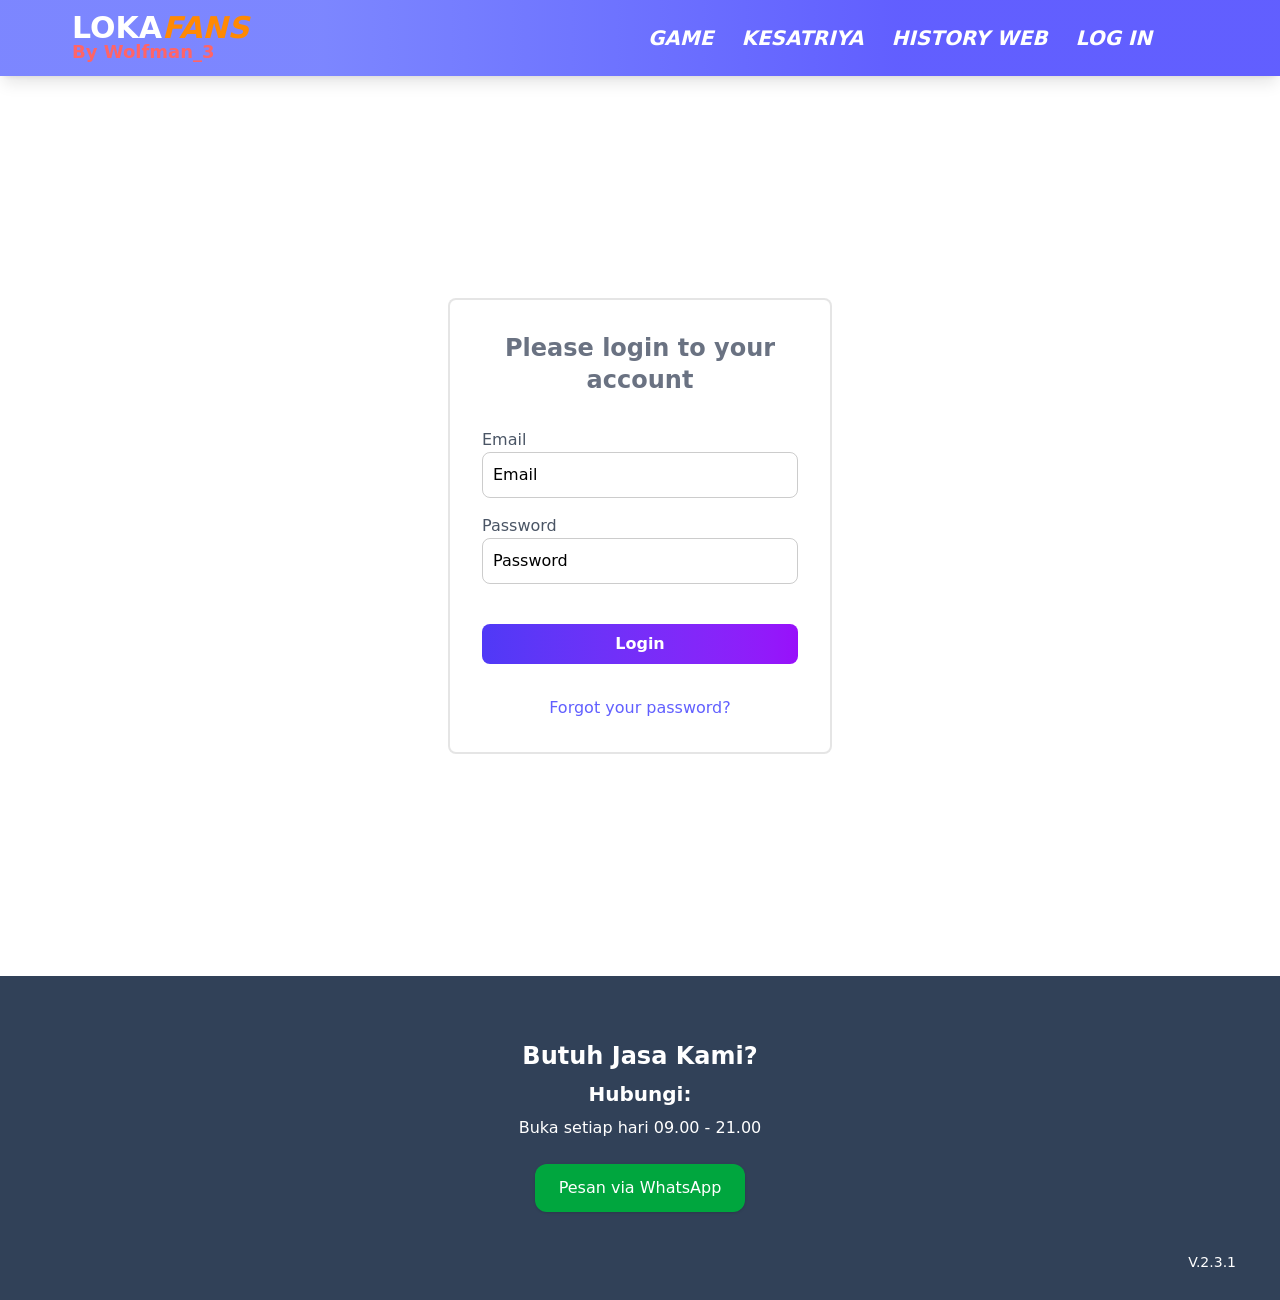
<file: login.html>
<!DOCTYPE html>
<html lang="en">
<head>
    <meta charset="UTF-8">
    <meta name="viewport" content="width=device-width, initial-scale=1.0">
    <title>Login</title>
    <link rel="stylesheet" href="css/output.css">
</head>
<body>
    <!-- Awal Navbar -->
    <nav class="sticky top-0 z-100 py-3 pl-4 shadow-lg sm:py-2.5 sm:pl-6 lg:pl-8 bg-linear-to-r from-indigo-400 from-25% to-indigo-500 to-70% flex justify-between">
        <div class="lg:ml-10">
            <a href="index.html" class="text-2xl font-bold text-white lg:text-3xl">LOKA<span class="italic text-orange-400">FANS</span></a>
            <h2 class="-mt-2 text-sm font-semibold text-red-400 lg:text-lg">By Wolfman_3</h2>
        </div>

        <div class="items-center hidden mr-32 font-bold text-white lg:flex lg:text-xl">
            <a href="game.html" class="italic hover:text-orange-400 mr-7 hover:text-shadow-white hover:text-shadow-lg/35">GAME</a>
            <a href="kesatriya.html" class="italic hover:text-orange-400 mr-7 hover:text-shadow-white hover:text-shadow-lg/35">KESATRIYA</a>
            <a href="history.html" class="italic hover:text-orange-400 mr-7 hover:text-shadow-white hover:text-shadow-lg/35">HISTORY WEB</a>
            <a href="login.html" class="italic hover:text-orange-400 hover:text-shadow-white hover:text-shadow-lg/35">LOG IN</a>
        </div>

        <div class="flex items-center pr-5 sm:pr-6 lg:hidden">
            <button id="hamburger-button" class="text-2xl font-bold text-white cursor-pointer">
                ☰
            </button>
        </div>
    </nav>
    <!-- Akhir Navbar -->

    <!-- Penutup Navbar -->
    <div id="penutupnav" class="fixed top-0 bottom-0 left-0 right-0 hidden transition-all duration-1000 bg-black z-101 opacity-45"></div>
    <!-- Akhir Penutup Navbar -->

    <!-- Navbar Kedua -->
    <div id="menu" class="fixed top-0 bottom-0 right-0 w-56 md:w-64 bg-linear-to-r from-indigo-400 from-0% to-indigo-500 to-55% z-102 text-xl text-white lg:hidden translate-x-56 md:translate-x-64 transition-all duration-700">
        <button id="close-button" class="absolute text-2xl cursor-pointer right-4 top-5 sm:right-6 sm:top-6 md:top-7">
            ✕
        </button>

        <div class="flex flex-col mt-24 italic font-semibold ml-7 md:ml-8">
            <a href="game.html" class="w-40 py-3 border-t-2 border-gray-400 border-solid hover:text-orange-400 md:w-44">Game</a>
            <a href="kesatriya.html" class="w-40 py-3 border-t-2 border-gray-400 border-solid hover:text-orange-400 md:w-44">Kesatriya</a>
            <a href="history.html" class="w-40 py-3 border-t-2 border-gray-400 border-solid hover:text-orange-400 md:w-44">History Web</a>
            <a href="login.html" class="w-40 py-3 border-t-2 border-gray-400 border-solid hover:text-orange-400 md:w-44">Log In</a>
        </div>
    </div>
    <!-- Akhir Navbar Kedua -->

  <div class="mx-auto">
    <div class="flex items-center justify-center min-h-screen">
        <div class="p-8 transition-transform duration-300 ease-in-out bg-white border-2 rounded-lg border-black/10 w-80 md:w-96">
            <div class="text-center">
                <i class="mb-4 text-6xl text-indigo-500 lnr lnr-lock"></i>
                <h2 class="text-2xl font-bold text-gray-500">Please login to your account</h2>
            </div>
            <form class="mt-8 space-y-4">
                <div class="relative">
                    <label class="block font-medium text-gray-600">Email</label>
                    <input type="email" class="border-black/20 transition-border duration-300 ease-in-out outline-none border  focus:border-indigo-500 p-2.5 w-full rounded-lg" placeholder="Email" required>
                </div>
                <div class="relative">
                    <label class="block font-medium text-gray-600">Password</label>
                    <input type="password" class="border-black/20 transition-border duration-300 ease-in-out outline-none border  focus:border-indigo-500 p-2.5 w-full rounded-lg" placeholder="Password" required>
                </div>
                <button type="submit" class="w-full py-2 mt-6 font-bold text-white transition-colors duration-300 ease-in-out rounded-lg bg-gradient-to-r from-indigo-600 to-purple-600 hover:from-indigo-700 hover:to-purple-700">Login</button> <!-- Menutup tag button dengan benar -->
                <div class="mt-4 text-center">
                    <a href="#" class="text-indigo-500 hover:underline">Forgot your password?</a>
                </div>
            </form>
        </div>
    </div>
</div>

  <footer id="kontak" class="px-4 text-center text-white bg-slate-700">
        <div class="pt-16 pb-8">
            <h2 class="mb-2 text-2xl font-bold">Butuh Jasa Kami?</h2>
            <h2 class="mb-2 text-xl font-bold">Hubungi:</h2>
            <p class="mb-2">Buka setiap hari 09.00 - 21.00</p>
            <a href="https://wa.me/62895600687971" class="inline-block px-6 py-3 mt-4 text-white bg-green-600 shadow rounded-xl hover:bg-green-700">Pesan via WhatsApp</a>
        </div>
        <div class="flex items-end justify-end p-3 -mt-5 md:p-4 lg:p-7">
        <h4 class="text-sm">
            V.2.3.1
        </h4>
    </div>
    </footer>
    <script src="js/script.js"></script>
    </body>
</html>
</file>
